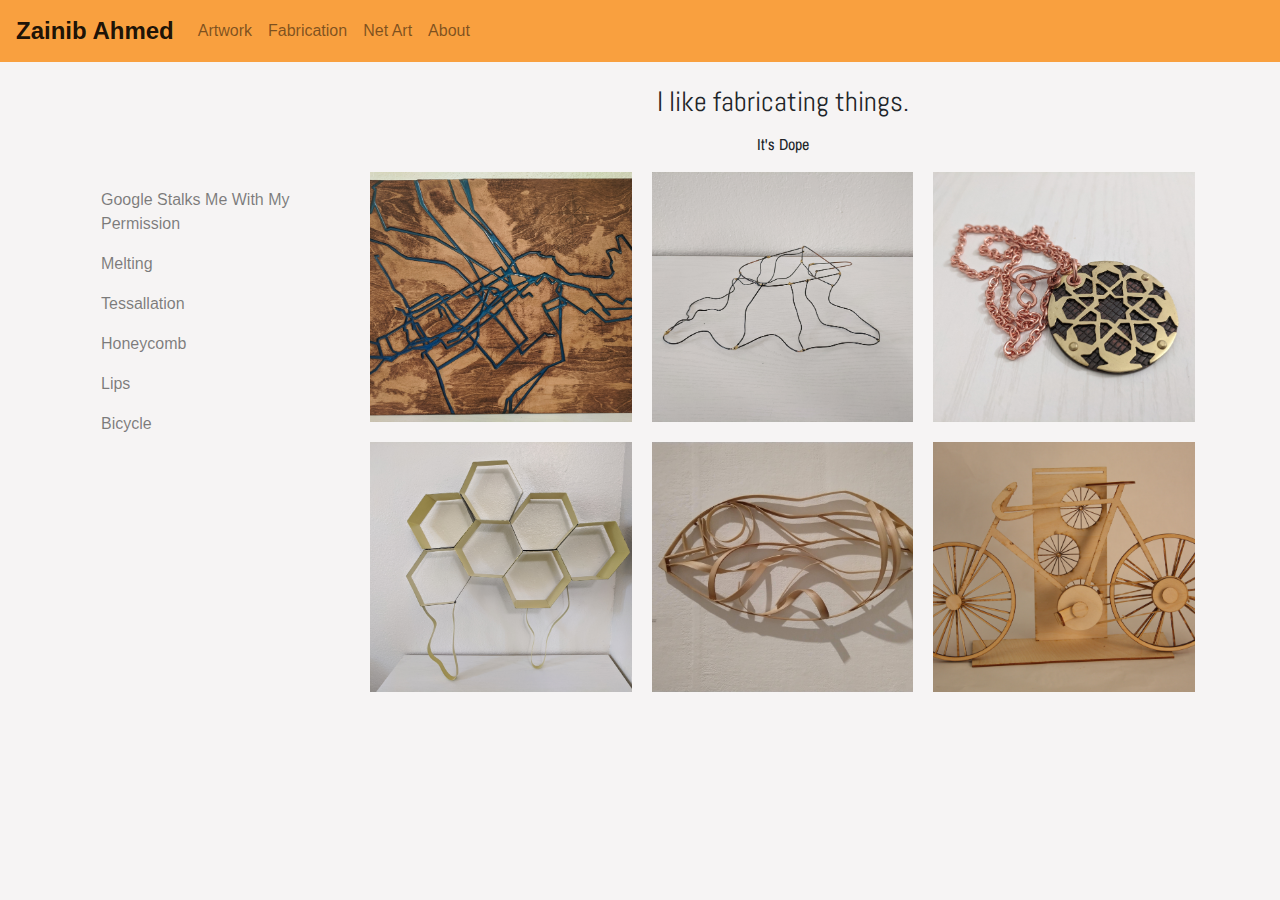
<file: fab.html>
<!DOCTYPE html>
<html lang="en">

<head>
  <title>Zainib Ahmed</title>
  <meta charset="utf-8">
  <meta name="viewport" content="width=device-width, initial-scale=1">
  <link rel="stylesheet" href="https://maxcdn.bootstrapcdn.com/bootstrap/4.5.0/css/bootstrap.min.css">

  <link href='https://fonts.googleapis.com/css?family=Archivo+Narrow' rel='stylesheet'>
  <link href='https://fonts.googleapis.com/css?family=Abel' rel='stylesheet'>

  <script src="https://ajax.googleapis.com/ajax/libs/jquery/3.5.1/jquery.min.js"></script>
  <script src="https://cdnjs.cloudflare.com/ajax/libs/popper.js/1.16.0/umd/popper.min.js"></script>
  <script src="https://maxcdn.bootstrapcdn.com/bootstrap/4.5.0/js/bootstrap.min.js"></script>

  <link rel="apple-touch-icon" sizes="180x180" href="favicon/apple-touch-icon.png">
  <link rel="icon" type="image/png" sizes="32x32" href="favicon/favicon-32x32.png">
  <link rel="icon" type="image/png" sizes="16x16" href="favicon/favicon-16x16.png">
  <link rel="manifest" href="favicon/site.webmanifest">
  <link rel="mask-icon" href="favicon/safari-pinned-tab.svg" color="#5bbad5">
  <meta name="msapplication-TileColor" content="#b91d47">
  <meta name="theme-color" content="#ffffff">

  <link rel="stylesheet" type="text/css" href="style.css">
</head>

<body>


  <nav class="navbar navbar-expand-sm navbar-light fixed-top">
    <a class="navbar-brand" href="#">Zainib Ahmed</a>
    <ul class="navbar-nav">
      <li class="nav-item">
        <a class="nav-link" href="index.html">Artwork</a>
      </li>

      <li class="nav-item">
        <a class="nav-link" href="fab.html">Fabrication</a>
      </li>
      <li class="nav-item">
        <a class="nav-link" href="na.html">Net Art</a>
      </li>
      <li class="nav-item">
        <a class="nav-link" href="#">About</a>
      </li>
    </ul>
  </nav>


    <div class="container" style="margin-top:80px">

      <div class="row">
        <div class="col-3">
          <nav class="navbar navbar-light bg-transparent">
            <!-- <button type="button" class="navbar-toggler" data-toggle="collapse" data-target="#navbarCollapse">
            <span class="navbar-toggler-icon"></span>
            </button>
            <div class="collapse navbar-collapse" id="navbarCollapse"> -->
            <ul class="navbar-nav">
              <li class="nav-item">
                <a class="nav-link" href="gmap.html">Google Stalks Me With My Permission</a>
              </li>
              <li class="nav-item">
                <a class="nav-link" href="#">Melting</a>
              </li>
              <li class="nav-item">
                <a class="nav-link" href="#">Tessallation</a>
              </li>
              <li class="nav-item">
                <a class="nav-link" href="#">Honeycomb</a>
              </li>
              <li class="nav-item">
                <a class="nav-link" href="#">Lips</a>
              </li>
              <li class="nav-item">
                <a class="nav-link" href="#">Bicycle</a>
              </li>
            </ul>
          </nav>
        </div>

        <div class="col-lg">
          <h3 style="text-align:center; padding:5px">I like fabricating things.</h3>
          <p style="text-align:center">It's Dope</p>

          <div class="grid">

            <div class="circle">
              <a href="gmap.html"><img src="images/map.jpg" alt="Epoxy and wood map" class="images">
                <div class="overlay">
                  <div class="text">
                    <h4>Google Stalks Me With My Permission</h4>
                    <p>Lasercut and Epoxy</p>
                  </div>
                </div>
              </a>
            </div>


            <div class="circle">
              <a href="index.html"><img src="images/pop2.jpg" alt="Ice Cream" class="images">
                <div class="overlay">
                  <div class="text">
                    <h4>Melting</h4>
                    <p>Wire with Solder</p>
                  </div>
                </div>
              </a>
            </div>


            <div class="circle">
              <a href="index.html"><img src="images/neck1.jpg" alt="Necklace" class="images">
                <div class="overlay">
                  <div class="text">
                    <h4>Tessallation</h4>
                    <p>Pierced Bronze Necklace</p>
                  </div>
                </div>
              </a>
            </div>

            <div class="circle">
              <a href="index.html"><img src="images/honey1.jpg" alt="Honeycomb" class="images">
                <div class="overlay">
                  <div class="text">
                    <h4>Honeycomb</h4>
                    <p>Sheetmetal Welding</p>
                  </div>
                </div>
              </a>
            </div>


            <div class="circle">
              <a href="index.html"><img src="images/lips.jpg" alt="Lips" class="images">
                <div class="overlay">
                  <div class="text">
                    <h4>Lips</h4>
                    <p>Bent Wood Lamination</p>
                  </div>
                </div>
              </a>
            </div>


            <div class="circle">
              <a href="index.html"> <img src="images/bike.JPG" alt="Lasercut Bicycle" class="images">
                <div class="overlay">
                  <div class="text">
                    <h4>Bicycle</h4>
                    <p>Lasercut</p>
                  </div>
                </div>
              </a>
            </div>

          </div>
        </div>

      </div>
    </div>

</body>

</html>
</file>
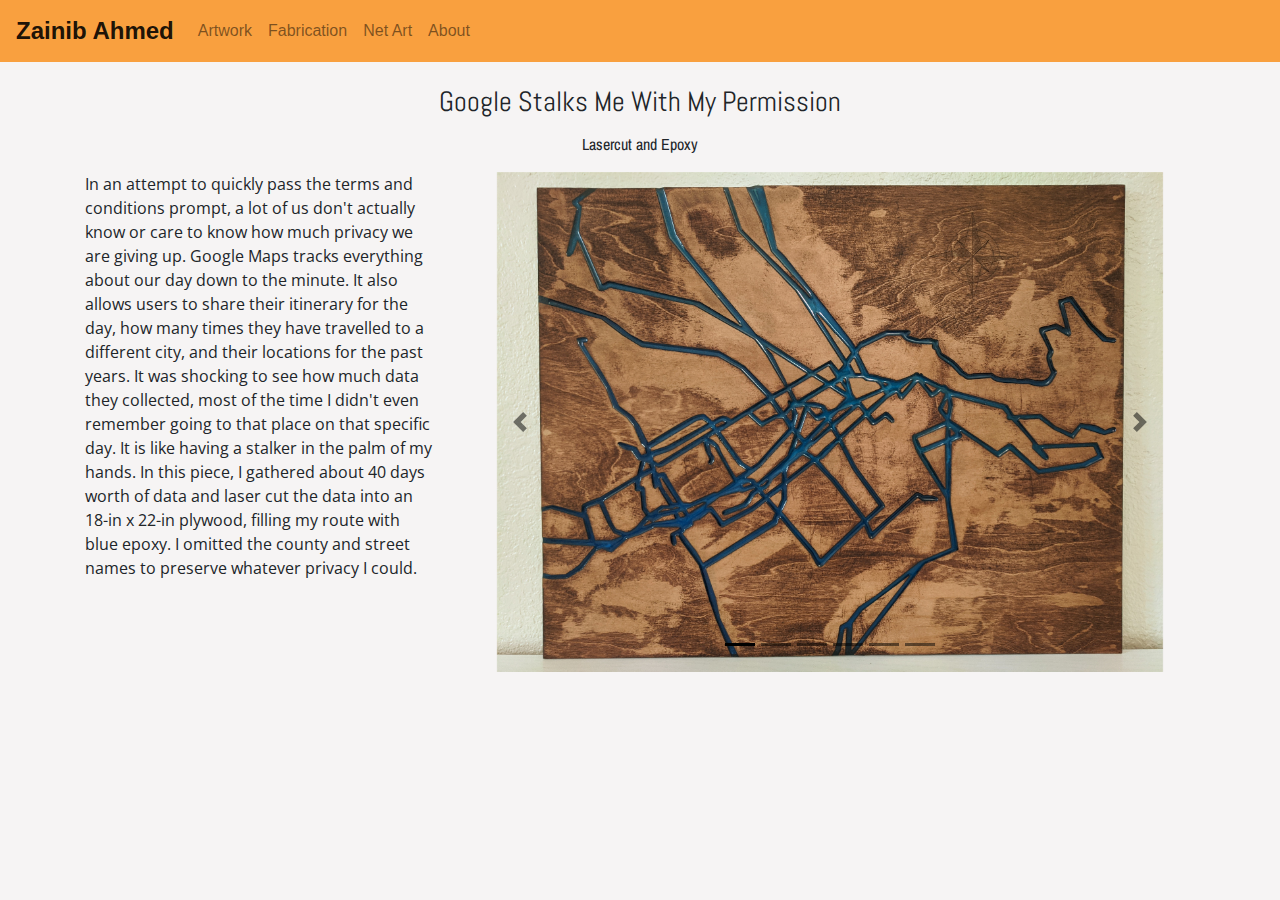
<file: gmap.html>
<!DOCTYPE html>
<html lang="en">

<head>
  <title>Zainib Ahmed</title>
  <meta charset="utf-8">
  <meta name="viewport" content="width=device-width, initial-scale=1">
  <link rel="stylesheet" href="https://maxcdn.bootstrapcdn.com/bootstrap/4.5.0/css/bootstrap.min.css">

  <link href='https://fonts.googleapis.com/css?family=Archivo+Narrow' rel='stylesheet'>
  <link href='https://fonts.googleapis.com/css?family=Abel' rel='stylesheet'>
  <link href='https://fonts.googleapis.com/css?family=Open+Sans' rel='stylesheet'>

  <script src="https://ajax.googleapis.com/ajax/libs/jquery/3.5.1/jquery.min.js"></script>
  <script src="https://cdnjs.cloudflare.com/ajax/libs/popper.js/1.16.0/umd/popper.min.js"></script>
  <script src="https://maxcdn.bootstrapcdn.com/bootstrap/4.5.0/js/bootstrap.min.js"></script>


  <link rel="apple-touch-icon" sizes="180x180" href="favicon/apple-touch-icon.png">
  <link rel="icon" type="image/png" sizes="32x32" href="favicon/favicon-32x32.png">
  <link rel="icon" type="image/png" sizes="16x16" href="favicon/favicon-16x16.png">
  <link rel="manifest" href="favicon/site.webmanifest">
  <link rel="mask-icon" href="favicon/safari-pinned-tab.svg" color="#5bbad5">
  <meta name="msapplication-TileColor" content="#b91d47">
  <meta name="theme-color" content="#ffffff">

  <link rel="stylesheet" type="text/css" href="style.css">
</head>

<body>


  <nav class="navbar navbar-expand-sm navbar-light fixed-top">
    <a class="navbar-brand" href="#">Zainib Ahmed</a>
    <ul class="navbar-nav">
      <li class="nav-item">
        <a class="nav-link" href="index.html">Artwork</a>
      </li>

      <li class="nav-item">
        <a class="nav-link" href="fab.html">Fabrication</a>
      </li>
      <li class="nav-item">
        <a class="nav-link" href="na.html">Net Art</a>
      </li>
      <li class="nav-item">
        <a class="nav-link" href="#">About</a>
      </li>
    </ul>
  </nav>


  <div class="container" style="margin-top:80px">
    <h3 style="text-align:center; padding:5px">Google Stalks Me With My Permission</h3>
    <p style="text-align:center">Lasercut and Epoxy</p>
    <div class="row">
    <div class="col-4">
    <!-- <hr> -->
    <p style="font-family:Open Sans;">In an attempt to quickly pass the terms and conditions prompt, a lot of us don't actually know or care to know how much privacy we are giving up. Google Maps tracks everything about our day down to the minute. It also allows users to share their itinerary for the day, how many times they have travelled to a different city, and their locations for the past years. It was shocking to see how much data they collected, most of the time I didn't even remember going to that place on that specific day. It is like having a stalker in the palm of my hands. In this piece, I gathered about 40 days worth of data and laser cut the data into an 18-in x 22-in plywood, filling my route with blue epoxy. I omitted the county and street names to preserve whatever privacy I could.</p>
    </div>

  <div class="col-8">
    <div id="myCarousel" class="carousel slide" data-ride="carousel">

      <!-- Indicators -->
      <ul class="carousel-indicators">
        <li data-target="#myCarousel" data-slide-to="0" class="active"></li>
        <li data-target="#myCarousel" data-slide-to="1"></li>
        <li data-target="#myCarousel" data-slide-to="2"></li>
        <li data-target="#myCarousel" data-slide-to="3"></li>
        <li data-target="#myCarousel" data-slide-to="4"></li>
        <li data-target="#myCarousel" data-slide-to="5"></li>
      </ul>

      <!-- The slideshow -->
      <div class="carousel-inner">
        <div class="carousel-item active">
          <img class="d-block mx-auto w-100" src="images/map.jpg" alt="Map">
          <div class="carousel-caption d-none d-md-block">
            <p></p>
          </div>
        </div>
        <div class="carousel-item">
          <img class="d-block mx-auto w-100" src="images/map4.jpg" alt="Map">
          <div class="carousel-caption d-none d-md-block">
            <h4>Outlining 40 days of my tracking history</h4>
          </div>
        </div>
        <div class="carousel-item">
          <img class="d-block mx-auto w-100" src="images/map6.PNG" alt="Map">
          <div class="carousel-caption d-none d-md-block">
            <h4>Lasercut file</h4>
          </div>
        </div>
        <div class="carousel-item">
          <img class="d-block mx-auto w-100" src="images/map4.png" alt="Map">
          <div class="carousel-caption d-none d-md-block">
            <h4>Google tracking my location for 2018</h4>
          </div>
        </div>

        <div class="carousel-item">
          <img class="d-block mx-auto w-100" src="images/map2.jpg" alt="Map">
          <div class="carousel-caption d-none d-md-block">
            <h4>Lasercut top layer</h4>
          </div>
        </div>
        <div class="carousel-item">
          <img class="d-block mx-auto w-100" src="images/map3.jpg" alt="Map">
          <div class="carousel-caption d-none d-md-block">
            <h4>Lasercut bottom layer</h4>
          </div>
        </div>
      </div>

      <!-- Left and right controls -->
      <a class="carousel-control-prev" href="#myCarousel" data-slide="prev">
        <span class="carousel-control-prev-icon"></span>
      </a>
      <a class="carousel-control-next" href="#myCarousel" data-slide="next">
        <span class="carousel-control-next-icon"></span>
      </a>
    </div>
  </div>
  </div>
  </div>

</body>

</html>
</file>
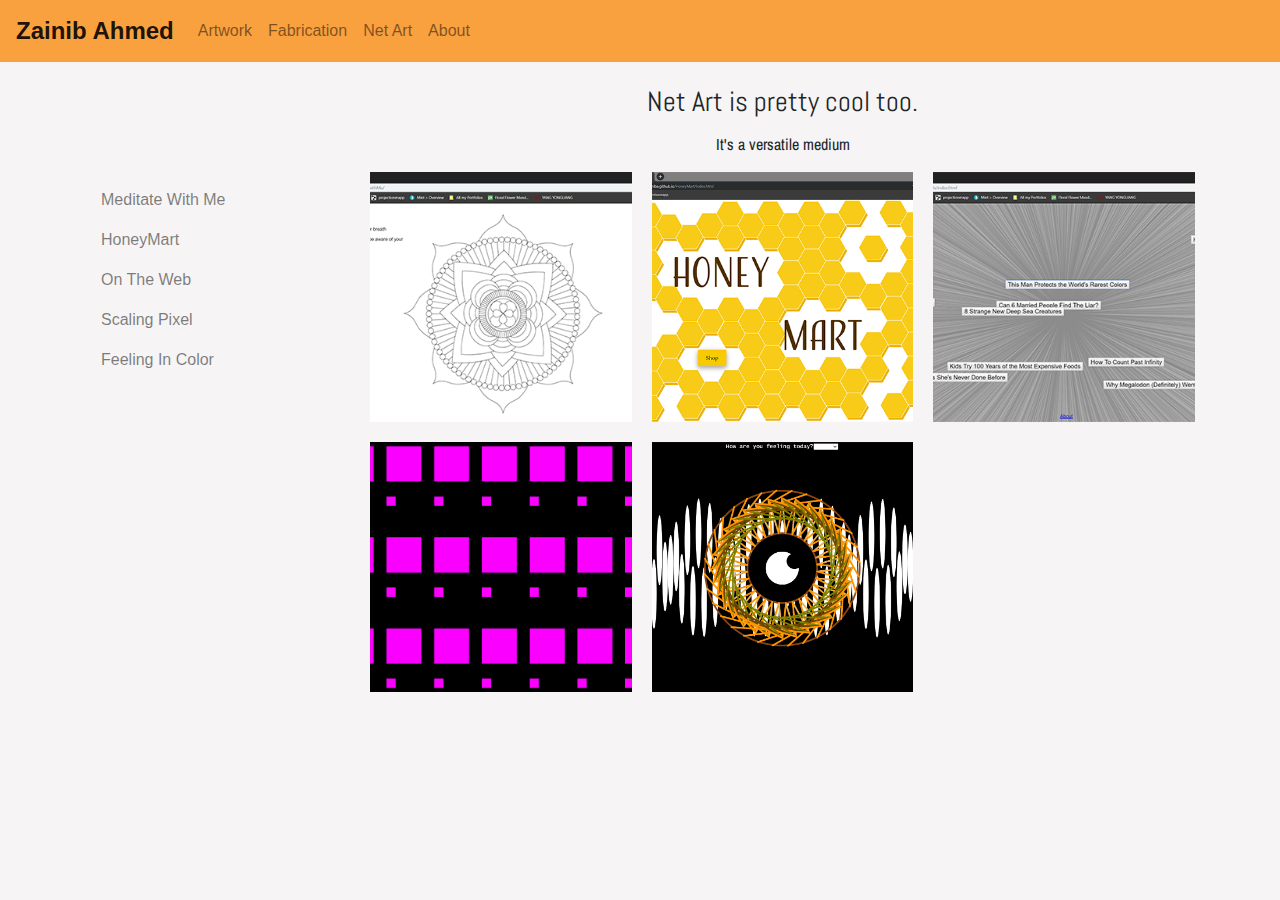
<file: na.html>
<!DOCTYPE html>
<html lang="en">

<head>
  <title>Zainib Ahmed</title>
  <meta charset="utf-8">
  <meta name="viewport" content="width=device-width, initial-scale=1">
  <link rel="stylesheet" href="https://maxcdn.bootstrapcdn.com/bootstrap/4.5.0/css/bootstrap.min.css">

  <link href='https://fonts.googleapis.com/css?family=Archivo+Narrow' rel='stylesheet'>
  <link href='https://fonts.googleapis.com/css?family=Abel' rel='stylesheet'>

  <script src="https://ajax.googleapis.com/ajax/libs/jquery/3.5.1/jquery.min.js"></script>
  <script src="https://cdnjs.cloudflare.com/ajax/libs/popper.js/1.16.0/umd/popper.min.js"></script>
  <script src="https://maxcdn.bootstrapcdn.com/bootstrap/4.5.0/js/bootstrap.min.js"></script>

  <link rel="apple-touch-icon" sizes="180x180" href="favicon/apple-touch-icon.png">
  <link rel="icon" type="image/png" sizes="32x32" href="favicon/favicon-32x32.png">
  <link rel="icon" type="image/png" sizes="16x16" href="favicon/favicon-16x16.png">
  <link rel="manifest" href="favicon/site.webmanifest">
  <link rel="mask-icon" href="favicon/safari-pinned-tab.svg" color="#5bbad5">
  <meta name="msapplication-TileColor" content="#b91d47">
  <meta name="theme-color" content="#ffffff">

  <link rel="stylesheet" type="text/css" href="style.css">
</head>

<body>


  <nav class="navbar navbar-expand-sm navbar-light fixed-top">
    <a class="navbar-brand" href="#">Zainib Ahmed</a>
    <ul class="navbar-nav">
      <li class="nav-item">
        <a class="nav-link" href="index.html">Artwork</a>
      </li>

      <li class="nav-item">
        <a class="nav-link" href="fab.html">Fabrication</a>
      </li>
      <li class="nav-item">
        <a class="nav-link" href="na.html">Net Art</a>
      </li>
      <li class="nav-item">
        <a class="nav-link" href="#">About</a>
      </li>
    </ul>
  </nav>


    <div class="container" style="margin-top:80px">

      <div class="row">
        <div class="col-3">
          <nav class="navbar navbar-light bg-transparent">
            <!-- <button type="button" class="navbar-toggler" data-toggle="collapse" data-target="#navbarCollapse">
            <span class="navbar-toggler-icon"></span>
            </button>
            <div class="collapse navbar-collapse" id="navbarCollapse"> -->
            <ul class="navbar-nav">
              <li class="nav-item">
                <a class="nav-link" href="#">Meditate With Me</a>
              </li>
              <li class="nav-item">
                <a class="nav-link" href="#">HoneyMart</a>
              </li>
              <li class="nav-item">
                <a class="nav-link" href="#">On The Web</a>
              </li>
              <li class="nav-item">
                <a class="nav-link" href="#">Scaling Pixel</a>
              </li>
              <li class="nav-item">
                <a class="nav-link" href="#">Feeling In Color </a>
              </li>
            </ul>
          </nav>
        </div>

        <div class="col-lg">
          <h3 style="text-align:center; padding:5px">Net Art is pretty cool too.</h3>
          <p style="text-align:center">It's a versatile medium</p>

          <div class="grid">

            <div class="circle">
              <a href="index.html"> <img src="images/meditate.png" alt="Meditate With Me" class="images">
                <div class="overlay">
                  <div class="text">
                    <h4>Meditate With Me</h4>
                    <p>Net Art</p>
                  </div>
                </div>
              </a>
            </div>


            <div class="circle">
              <a href="index.html"><img src="images/Honeyhome.png" alt="HoneyMart" class="images">
                <div class="overlay">
                  <div class="text">
                    <h4>HoneyMart</h4>
                    <p>Net Art</p>
                  </div>
                </div>
              </a>
            </div>


            <div class="circle">
              <a href="index.html"><img src="images/otw.png" alt="On The Web" class="images">
                <div class="overlay">
                  <div class="text">
                    <h4>On The Web</h4>
                    <p>Net Art</p>
                  </div>
                </div>
              </a>
            </div>

            <div class="circle">
              <a href="index.html"><img src="images/pixel.PNG" alt="Scaling Pixel" class="images">
                <div class="overlay">
                  <div class="text">
                    <h4>Scaling Pixel</h4>
                    <p>Net Art</p>
                  </div>
                </div>
              </a>
            </div>

            <div class="circle">
              <a href="index.html"> <img src="images/fic.PNG" alt="Feeling In Color" class="images">
                <div class="overlay">
                  <div class="text">
                    <h4>Feeling in Color</h4>
                    <p>Net Art</p>
                  </div>
                </div>
              </a>
            </div>

          </div>
        </div>

      </div>
    </div>

</body>

</html>
</file>
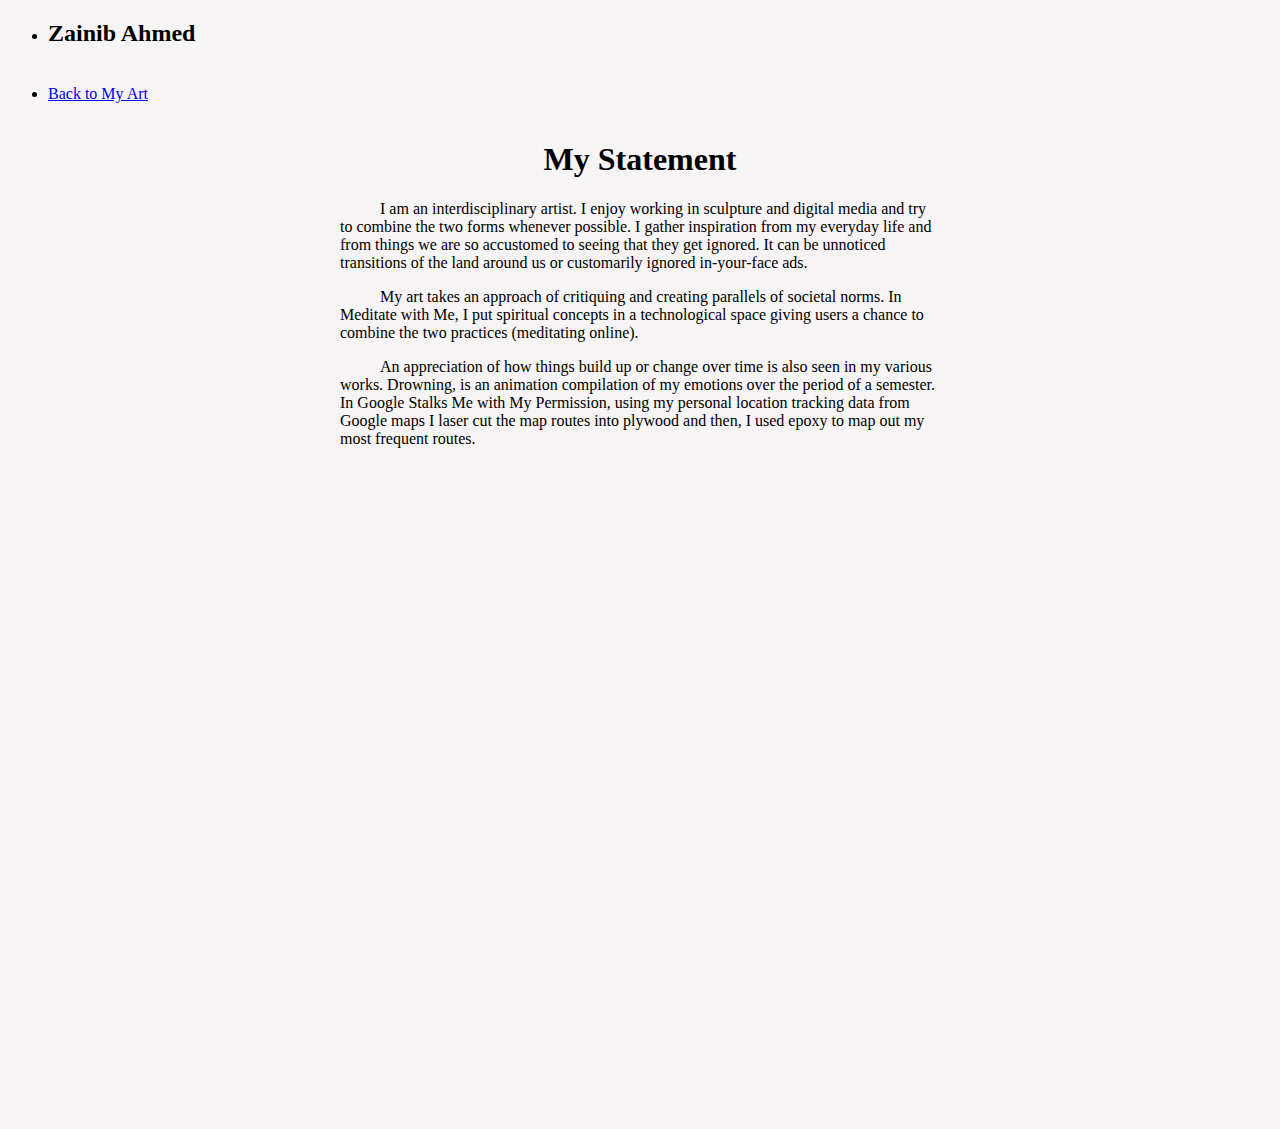
<file: state.html>
<!DOCTYPE html>
<html>

<head>
  <meta charset="utf-8">
  <title>Zainib Ahmed</title>
  <meta http-equiv="X-UA-Compatible" content="IE=edge">
  <meta name="viewport" content="width=device-width, initial-scale=1">
  <link rel="stylesheet" type="text/css" href="style.css">
</head>

<body>
  <ul>
    <li>
      <h2>Zainib Ahmed</h2>
    </li>
    <br>
    <li><a href="index.html">Back to My Art</a></li>
  </ul>
  <div style="margin-left:25%;margin-right:25%;padding:1px 16px;height:1000px;">

    <h1 style="text-align:center">My Statement</h1>

      <p style="text-indent: 40px">
        I am an interdisciplinary artist. I enjoy working in sculpture and digital media and try to combine the two forms whenever possible. I gather inspiration from my everyday life and from things we are so accustomed to seeing that they get
        ignored. It can be unnoticed transitions of the land around us or customarily ignored in-your-face ads.
      </p>
      <p style="text-indent: 40px">
        My art takes an approach of critiquing and creating parallels of societal norms. In Meditate with Me, I put spiritual concepts in a technological space giving users a chance to combine the two practices (meditating online).
      </p>
      <p style="text-indent: 40px">
        An appreciation of how things build up or change over time is also seen in my various works. Drowning, is an animation compilation of my emotions over the period of a semester. In Google Stalks Me with My Permission, using my personal
        location tracking data from Google maps I laser cut the map routes into plywood and then, I used epoxy to map out my most frequent routes.
      </p>


  </div>

</body>

</html>
</file>
<file: style.css>
body {
  background-color: #f6f4f4;
}
.navbar-brand {
  font-weight: 700; font-size: 24px;
 }

 .navbar {
    color: #FFFFFF;
    background-color: #F9A03F;
}

.col-3 {
  padding-top: 92px;
}
/* .col-3 .navbar {
  color: #FFFFFF;
  background-color: #264653;} */

h4 {
  font-family: 'Abel';
}
h3 {
  font-family: 'Abel';
}
p {
  font-family: 'Archivo Narrow';
}
.images {
  float: left;
  width:  700px;
  height: 250px;
  object-fit: cover;
}
.grid {
  display: grid;
  grid-template-columns: repeat(auto-fill, minmax(260px, 1fr));
  grid-gap: 20px;
  }
.grid img {
  max-width: 100%;
}


.circle {
  position: relative;

}


.overlay {
  background: rgba(0,0,0,0.7);
  position: absolute;
  height: 100%;
  width: 100%;
  left: 0;
  top: 0;
  bottom: 0;
  right: 0;
  opacity: 0;
  -webkit-transition: all 0.4s ease-in-out 0s;
  -moz-transition: all 0.4s ease-in-out 0s;
  transition: all 0.4s ease-in-out 0s;
}

.circle:hover .overlay {
  opacity: 1;
}
.circle:hover .text{
  top: 50%;
  left: 50%;
  opacity: 1;
}


.text {
  position: absolute;
  text-align: center;
  padding-left: 1em;
  padding-right: 1em;
  width: 100%;
  top: 50%;
  left: 50%;
  opacity: 0;
  -webkit-transform: translate(-50%, -50%);
  /* -moz-transform: translate(-50%, -50%); */
  /* transform: translate(-50%, -50%); */
  /* -webkit-transition: all 0.3s ease-in-out 0s;
  -moz-transition: all 0.3s ease-in-out 0s;
  transition: all 0.3s ease-in-out 0s; */

}

.text p{
  color: #fff;
  font-size: 0.8em;
}
.text h4{
    color: #fff;
    font-weight: 500;
    letter-spacing: 0.15em;
    margin-bottom: 0.5em;
    text-transform: uppercase;
}


@media (min-width: 576px) {
    .carousel-item img {
        width: auto !important;
        height: 500px;
        max-height: 600px;
    }
}
.carousel-indicators, .carousel-control-next,
.carousel-control-prev {
    filter: invert(100%);
}

.carousel-caption h4{
  /* filter: invert(100%); */
background-color:rgba(0,0,0,0.3);
}
</file>
